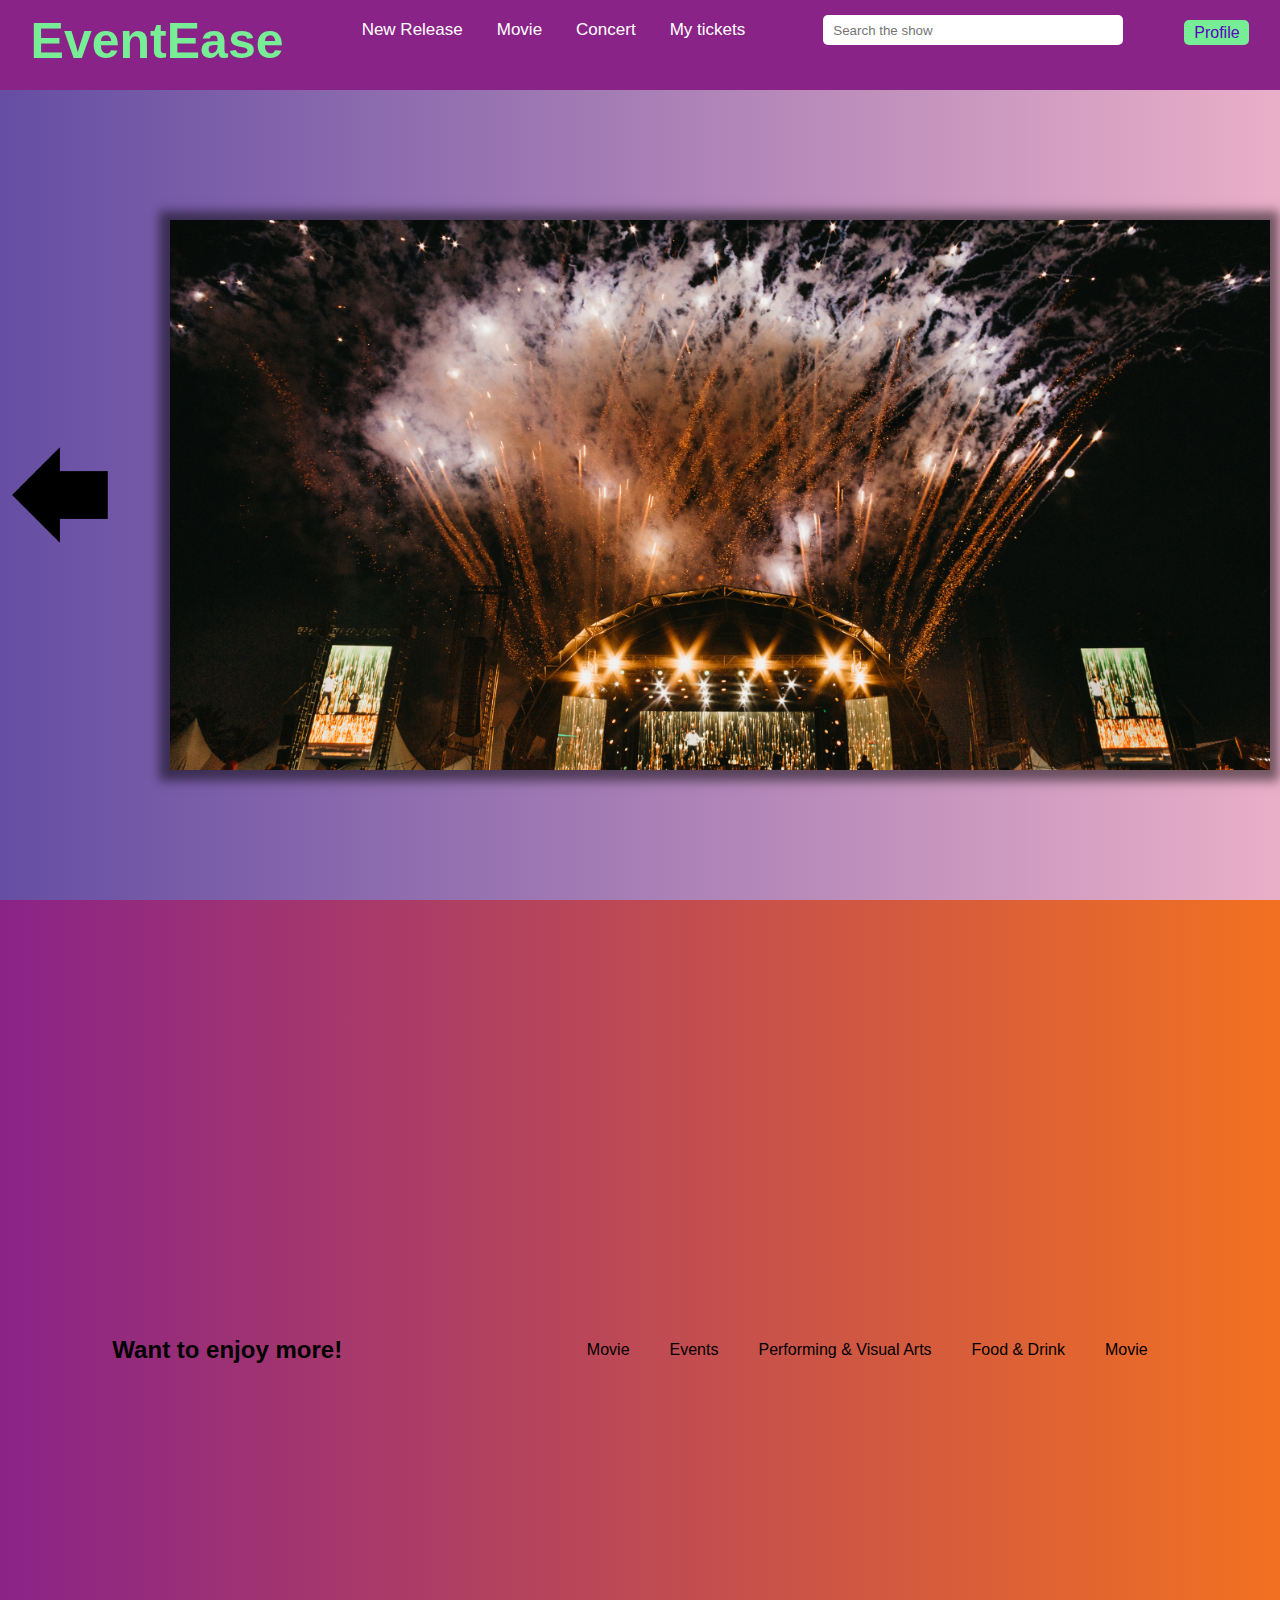
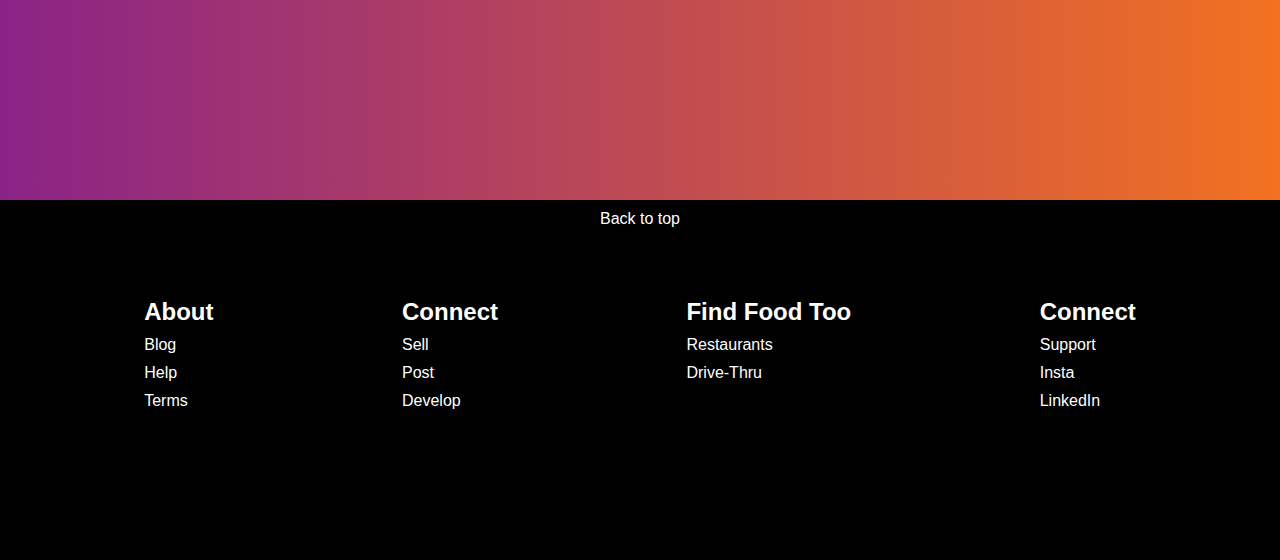
<file: index.html>
<!DOCTYPE html>
<html lang="en">
<head>
  <meta charset="UTF-8">
  <meta name="viewport" content="width=device-width, initial-scale=1.0">
  <title>EventEase</title>
  <link rel="stylesheet" href="nav.css">
  <link rel="stylesheet" href="tobe.css" />

</head>

<body>

<nav class="nav-bar">
  <div class="title">
  <h1>EventEase</h1>
  </div>
  <div class="nav-pro">
  <ul class="nav-li">
    <li><a href="newrel.html">New Release</a></li>
    <li><a href="book.html">Movie</a></li>
    <li><a href="conc.html">Concert</a></li>
    <li><a href="#">My tickets</a></li>
  </ul>
  </div>
  <div class="nav-inp">
  <input type="text" placeholder="Search the show">
  </div>
  <div class="nav-cart">
    <button class="car">Profile</button>
   </div>
</nav>

<section class="caraosel">
<div class="container">

    <div class="slide">
      <img src="Image/left.png" alt="left" class="arrow lf">
      <div class="frames">
      <div class=" slider">
        <img src="Image/concert.png" alt="left" class="image">
        <img src="Image/mic.png" alt="left" class="image">
        <img src="Image/movie.png" alt="left" class="image">
      </div>
    </div>
    <img src="Image/right.png" alt="left" class="arrow rg">
    </div>
</div>
</section>

<section class="product">
  <div class="pro-serv">
  <h2>Want to enjoy more!</h2>
  <ul>
    <li>Movie</li>
    <li>Events</li>
    <li>Performing & Visual Arts</li>
    <li>Food & Drink</li>
    <li>Movie</li>
  </ul>
</div>
</section>

<section class="footer">
<div class="ftr">
  <div class="info-ftr">
    <a href="#" id="back">Back to top</a>
  </div>
  <div class="about">
    <div class="abt-in">
    <h2>About</h2>
    <p>Blog</p>
    <p>Help</p>
    <p>Terms</p>
  </div>
  <div class="abt-in">
    <h2>Connect</h2>
    <p>Sell</p>
    <p>Post </p>
    <p>Develop </p>
  </div>
  <div class="abt-in">
    <h2>Find Food Too</h2>
    <p>Restaurants</p>
    <p>Drive-Thru</p>
  </div>
  <div class="abt-in">
    <h2>Connect</h2>
    <p>Support</p>
    <p>Insta</p>
    <p>LinkedIn</p>
  </div>
  </div>

</div>

</section>

<script src="newr.js"></script>

</body>
</html>
</file>
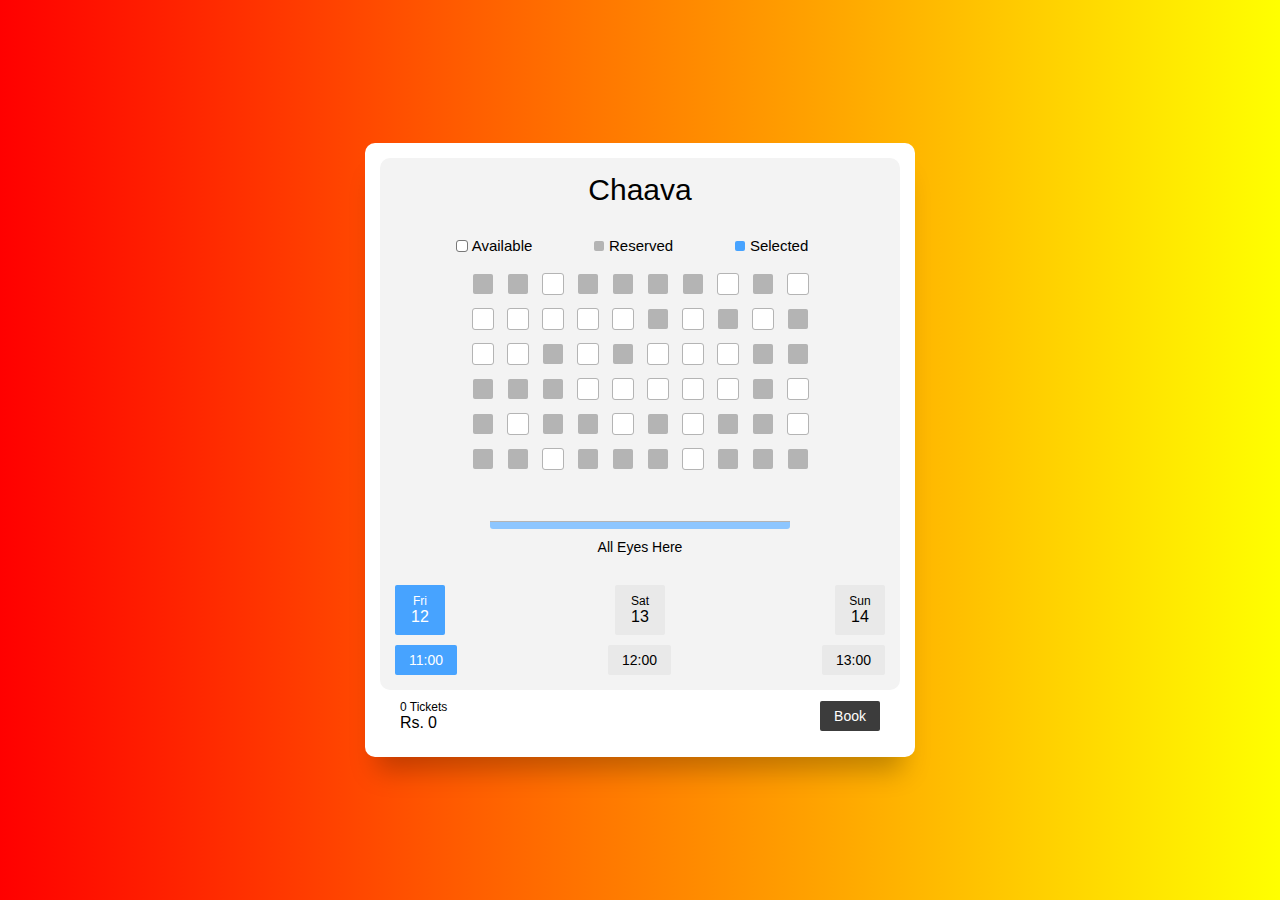
<file: book.html>
<!DOCTYPE html>
<html lang="en">
<head>
  <meta charset="UTF-8">
  <meta name="viewport" content="width=device-width, initial-scale=1.0">
  <title>Book Ticket</title>
  <link rel="stylesheet" href="books.css">
</head>
<body>


  <div class="main">
    <div class="tickets">
    <div class="ticket-selector">
    <div class="title"> 
      Chaava
    </div>

  <div class="seats">
    <div class="status">
      <div class="item">Available</div>
      <div class="item">Reserved</div>
      <div class="item">Selected</div>
    </div>
    <div class="all-seats">
      <input type="checkbox" name="tickets" id="s1">
      <label for="s1" class="seat booked"></label>
    </div>
  </div>
  <div class="screentext"> All Eyes Here
  </div>
  <div class="timing">
    <div class="dates">
      <input type="radio" name="date" id="d1" checked>
      <label for="d1" class="dates-item">
        <div class="day">Fri</div>
        <div class="date">12</div>
      </label>
      <input type="radio" name="date" id="d2">
      <label for="d2" class="dates-item">
        <div class="day">Sat</div>
        <div class="date">13</div>
      </label>
      <input type="radio" name="date" id="d3">
      <label for="d3" class="dates-item">
        <div class="day">Sun</div>
        <div class="date">14</div>
      </label>
    </div>
    <div class="times">
      <input type="radio" name="time" id="t1" checked>
      <label for="t1" class="time">11:00</label>
      <input type="radio" name="time" id="t2">
      <label for="t2" class="time">12:00</label>
      <input type="radio" name="time" id="t3">
      <label for="t3" class="time">13:00</label>
    </div>
  </div>
  </div>
  <div class="price">
    <div class="total">
      <span><span class="count">0</span> Tickets </span>
      <div>Rs. <div class="amount">0</div></div>
    </div>
    <button type="button">Book</button>
  </div>
  
  </div>
  </div>
</div>

<script src="res.js"></script>
</body> 
</html>
</file>
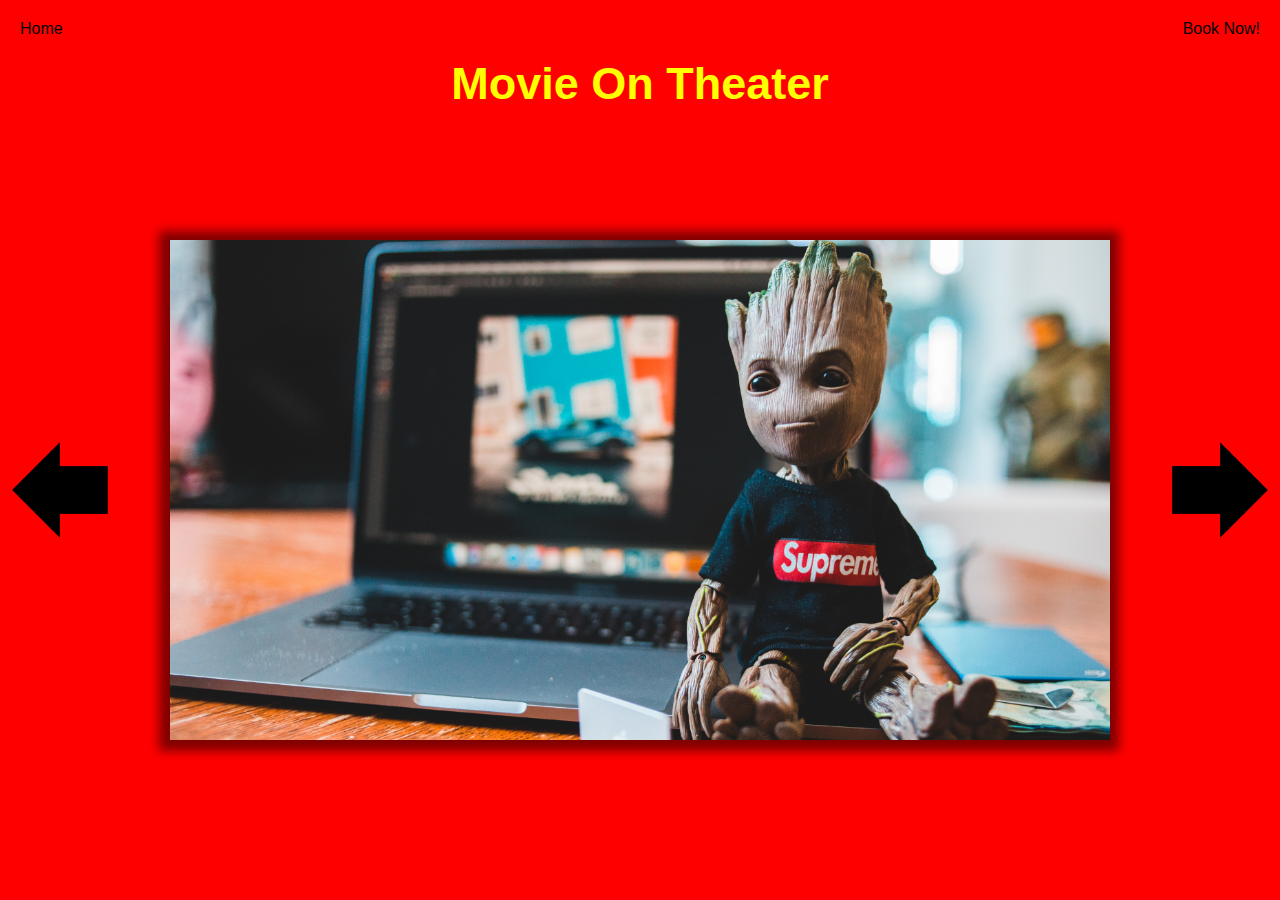
<file: newrel.html>
<!DOCTYPE html>
<html lang="en">
  <head>
    <meta charset="UTF-8" />
    <meta name="viewport" content="width=device-width, initial-scale=1.0" />
    <title>New Release</title>
    <link rel="stylesheet" href="tobe.css" />
  </head>
  <body>
    <header>
      <nav class="nav-op">
        <a href="index.html">Home</a>
        <a href="book.html">Book Now!</a>
        
      </nav>
    </header>

    <div class="name">
      <h2>Movie On Theater</h2>
    </div>

    <div class="slide">
      <img src="Image/left.png" alt="left" class="arrow lf">
      <div class="frame">
      <div class=" slider">
        <img src="Image/rel1.png" alt="left" class="image">
        <img src="Image/rel2.png" alt="left" class="image">
        <img src="Image/rel3.png" alt="left" class="image">
      </div>
    </div>
    <img src="Image/right.png" alt="left" class="arrow rg">
    </div>

    <script src="newr.js"></script>
  </body>
</html>
</file>
<file: nav.css>
*{
  margin: 0;
  padding: 0;
  font-family: Arial, Helvetica, sans-serif;
  box-sizing: border-box;
}

.nav-bar{
  display: flex;
  justify-content: space-around;
  background: #8A2387;
  color: #77ee95;
  height: 10vh;
} 

.title{
  margin-top: 12px;
  font-size: 25px;
}

.nav-pro{
  margin-top: 10px;
}

.nav-pro ul{
  display: flex;
}

.nav-pro ul li{
  list-style: none;
  margin: 10px 17px;
  cursor: pointer;
  font-size: 17px;
  font-weight: 530;
}

.nav-pro ul li a{
  color: white;
  text-decoration: none;
}

.nav-inp{
  margin-top: 15px;
  width: 300px;
}

.nav-inp input{
  border: 0;
  outline: 0;
  height: 30px;
  border-radius: 5px;
  width: 300px;
  padding: 10px;
}

.nav-cart{
  margin-top: 20px;
}

.car{
  width: 65px;
  height: 25px;
  border-radius: 5px;
  border: 0;
  cursor: pointer;
  background: #77ee95;
  color: #5a00c1;
  font-size: 16px;
  font-weight: 300;
}

.car:hover{
  background: #5a00c1;
  color: #77ee95;
  transition: 0.7s;
}

/*Carosel*/

.caraosel{
  background: linear-gradient(to right, #654ea3, #eaafc8);
}

.container{
  display: flex;
  align-items: center;
  justify-content: space-around;
  height: 90vh;
}

.frames{
  width: 1100px;
  height: 550px;
  box-shadow: -1px 1px 10px 10px rgba(0, 0, 0, 0.5);
  overflow: hidden;
}

/* Product Section */

.product{
  background: linear-gradient(to right, #8A2387, #F27121);
}

.pro-serv{
  height: 100vh;
  display: flex;
  justify-content: space-around;
  align-items: center;
}

.pro-serv h2{
  text-align: center;
}

.pro-serv ul{
  display: flex;
  list-style: none;
  
}

.pro-serv ul li{
  margin: 20px;
  justify-content: space-around;
}

/* Footer Section */
.footer{
  width: 100%;
  height: 40vh;
  background: black;
  color: white;
  padding-top: 10px;
}

.info-ftr{
  text-align: center;
}

.info-ftr a{
  text-decoration: none;
  color: white;
}

.about{
  display: flex;
  margin: 50px;
  justify-content: space-around;
}

.abt-in{
 margin: 20px;
}

.abt-in p{
 margin-top: 10px;
}
</file>
<file: tobe.css>
*{
  margin: 0;
  padding: 0;
  font-family: sans-serif, arial;
  box-sizing: border-box;
}

body{
  background: red;
}

.nav-op{
  display: flex;
  justify-content: space-between;
  margin: 20px;
}

.nav-op a{
  color: black;
  text-decoration: none;
}

.name{
  margin: 20px;
  text-align: center;
  color: yellow;
  font-size: 30px;
}

.slide{
  height: 80vh;
  display: flex;
  justify-content: center;
  align-items: center;
  gap: 50px;
}

.arrow{
  height: 150px;
  cursor: pointer;
}

.lf{
  transform: rotate(180deg);
}

.frame{
  width: 1100px;
  height: 500px;
  box-shadow: -1px 1px 10px 10px rgba(0, 0, 0, 0.5);
  overflow: hidden;
}

.slider{
 display: flex;
 transition: all 1s ease;
}

.image{
  width: 100%;
  height: 100%;
  object-fit: cover;
}
</file>
<file: books.css>
*{
  margin: 0;
  padding: 0;
  font-family: arial, sans-serif;
  box-sizing: border-box;
}

.main{ 
  height: 100vh;
  display: flex;
  align-items: center;
  justify-content: center;
  background: linear-gradient(to right, red, yellow) ;
}

.tickets{
  width: 550px;
  height: fit-content;
  border-radius: 10px;
  padding: 15px;
  background: white;
  box-shadow: 0px 25px 25px -12px rgba(0, 0, 0, 0.25);
}

.ticket-selector{
  background: rgb(243,243,243);
  display: flex;
  align-items: center;
  flex-direction: column;
  padding: 15px;
  border-radius: 10px;
}

.title{
 font-size: 30px;
 font-weight: 500;
 margin-bottom: 30px;
}

.seats{
  width: 100%;
  display: flex;
  align-items: center;
  justify-content: center;
  flex-direction: column;
  position: relative;
}

.status{
 width: 100%;
 display: flex;
 align-items: center;
 justify-content: space-evenly;

}

.item{
  font-size: 15px;
  position: relative;
}

.item::before{
  content: "";
  position: absolute;
  top: 50%;
  left: -15px;
  transform: translate(0,-50%);
  width: 10px;  
  height: 10px;
  background: rgb(255, 255, 255);
  outline: 1px solid rgb(120, 120, 120);
  border-radius: 2px;
}

.item:nth-child(2)::before{
  background: rgb(180, 180, 180);
  outline: none;
}

.item:nth-child(3)::before{
  background: #47a3ff;
  outline: none;
} 

.all-seats{
  display: grid;
  grid-template-columns: repeat(10,1fr);
  grid-gap: 15px;
  margin: 60px 0;
  margin-top: 20px;
  position: relative;
}

.seat {
  width: 20px;
  height: 20px;
  background: white;
  border-radius: 2px;
  outline: 1px solid rgb(180, 180, 180);
  cursor: pointer;
}

.all-seats input:checked+label{
  background: #47a3ff;
  outline: none;
}

.seat.booked{
  background: rgb(180, 180, 180);
  outline: none;
}

input{
  display: none;
}

.seats::before{
  content: "";
  position: absolute;
  bottom: 0;
  left: 50%;
  transform: translate(-50%, 0);
  width: 300px;
  height: 7px;
  background: rgb(141, 198, 255);
  border-radius: 0 0 3px 3px;
  border-top: 1px solid rgb(180, 180, 180);
}

.screentext{
  margin-top: 10px;
  font-size: 14px;
}

.timing{
  width: 100%;
  display: flex;
  flex-direction: column;
  align-items: center;
  margin-top: 30px;
}

.dates{
  width: 100%;
  display: flex;
  align-items: center;
  justify-content: space-between;
}

.dates-item{
  width: 50px;
  height: 50px;
  background: rgb(233, 233, 233);
  display: flex;
  align-items: center;
  justify-content: center;
  flex-direction: column;
  padding: 10px 0;
  border-radius: 2px;
  cursor: pointer;
}

.day{
  font-size: 12px;
}

.times{
  width: 100%;
  display: flex;
  align-items: center;
  justify-content: space-between;
  margin-top: 10px;
}

.time{
  font-size: 14px;
  width: fit-content;
  padding: 7px 14px;
  background: rgb(233, 233, 233);
  border-radius: 2px;
  cursor: pointer;
}

.timing input:checked+label{
  background: #47a3ff;
  color: white;
}

.price{
  padding: 10px 20px;
  display: flex;
  align-items: center;
  justify-content: space-between;
}

.total{
  display: flex;
  flex-direction: column;
  align-items: flex-start;
  justify-content: center;
  font-size: 16px;
  font-weight: 500;
}

.total div{
  display: flex;
  gap: 4px;
}

.total span{
  font-size: 12px;
  font-weight: 400;
}

.price button{
  background: rgb(60, 60, 60);
  color: white;
  font-size: 14px;
  padding: 7px 14px;
  border-radius: 2px;
  outline: none;
  border: none;
  cursor: pointer;
}
</file>
